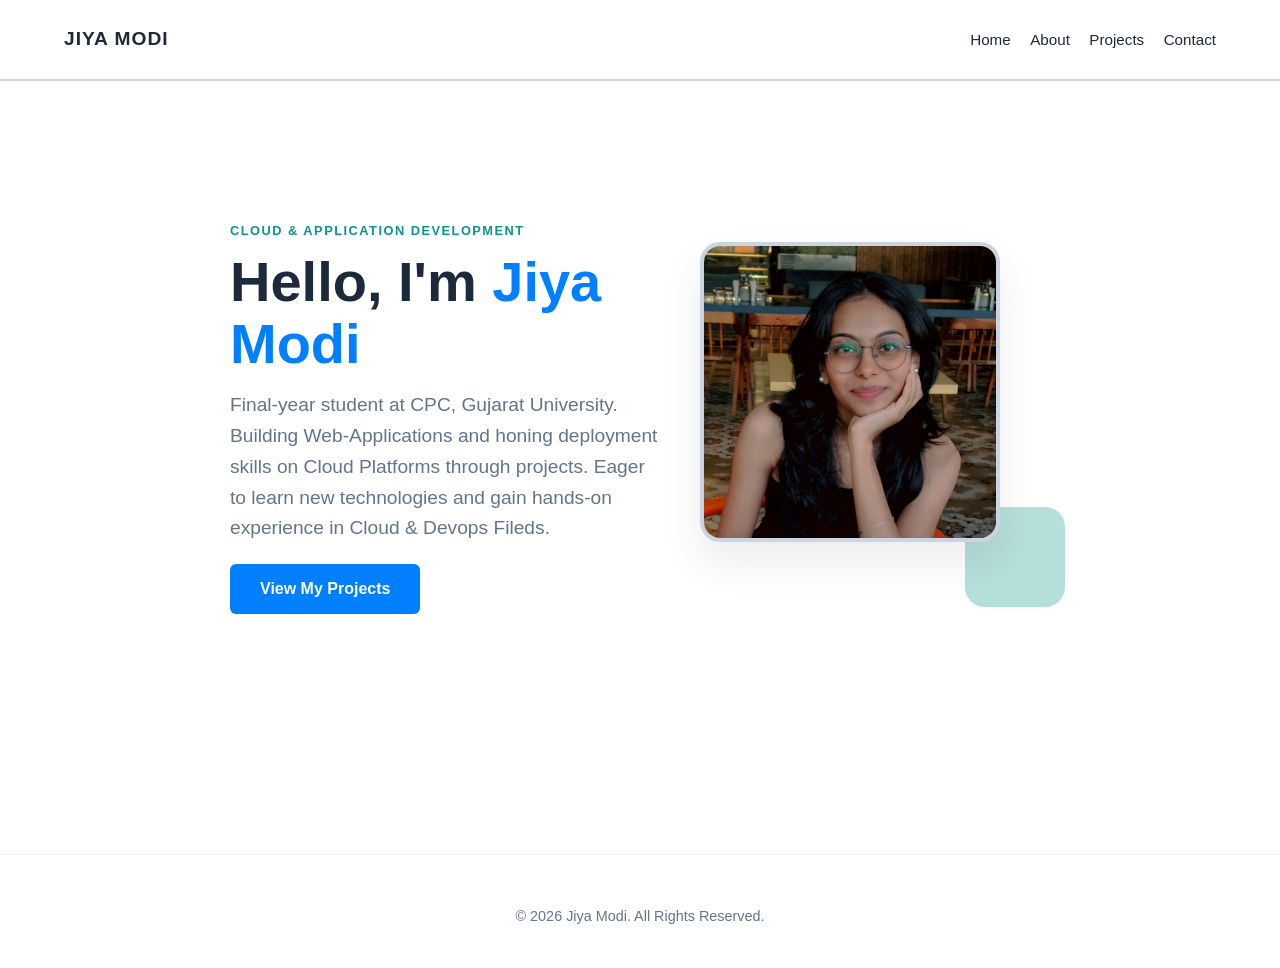
<file: index.html>
<!DOCTYPE html>
<html lang="en">

<head>
    <meta charset="UTF-8">
    <link rel="stylesheet" href="style.css">
    <title>Jiya Modi | Portfolio</title>
    <meta name="viewport" content="width=device-width, initial-scale=1.0">
</head>

<body>

    <header>
        <div style="font-weight: 800; font-size: 1.2rem; letter-spacing: 1px;">JIYA MODI</div>
        <nav class="nav-links">
            <a href="index.html">Home</a>
            <a href="about.html">About</a>
            <a href="projects.html">Projects</a>
            <a href="contact.html">Contact</a>
        </nav>
    </header>

    <main class="container hero">
        <main class="hero">
            <div class="hero-text">
                <p
                    style="color: var(--teal); font-weight: 700; text-transform: uppercase; letter-spacing: 1.5px; font-size: 0.8rem; margin-bottom: 10px;">
                    Cloud & Application Development
                </p>
                <h1 style="font-size: 3.5rem; margin-bottom: 1rem; line-height: 1.1;">
                    Hello, I'm <span style="color: var(--azure);">Jiya Modi</span>
                </h1>
                <p style="font-size: 1.2rem; color: var(--text-light); max-width: 500px;">
                    Final-year student at CPC, Gujarat University. Building Web-Applications and honing deployment
                    skills on Cloud Platforms through projects. Eager to learn new technologies and gain hands-on
                    experience in Cloud & Devops Fileds.
                </p>
                <a href="projects.html" class="btn-azure">View My Projects</a>
            </div>

            <div class="hero-image-container">
                <img src="your-photo.jpg" alt="Jiya Modi" class="profile-img">
            </div>
        </main>
    </main>

    <footer>
        <p style="margin-top: 10px;">&copy; 2026 Jiya Modi. All Rights Reserved.</p>
    </footer>

</body>

</html>
</file>
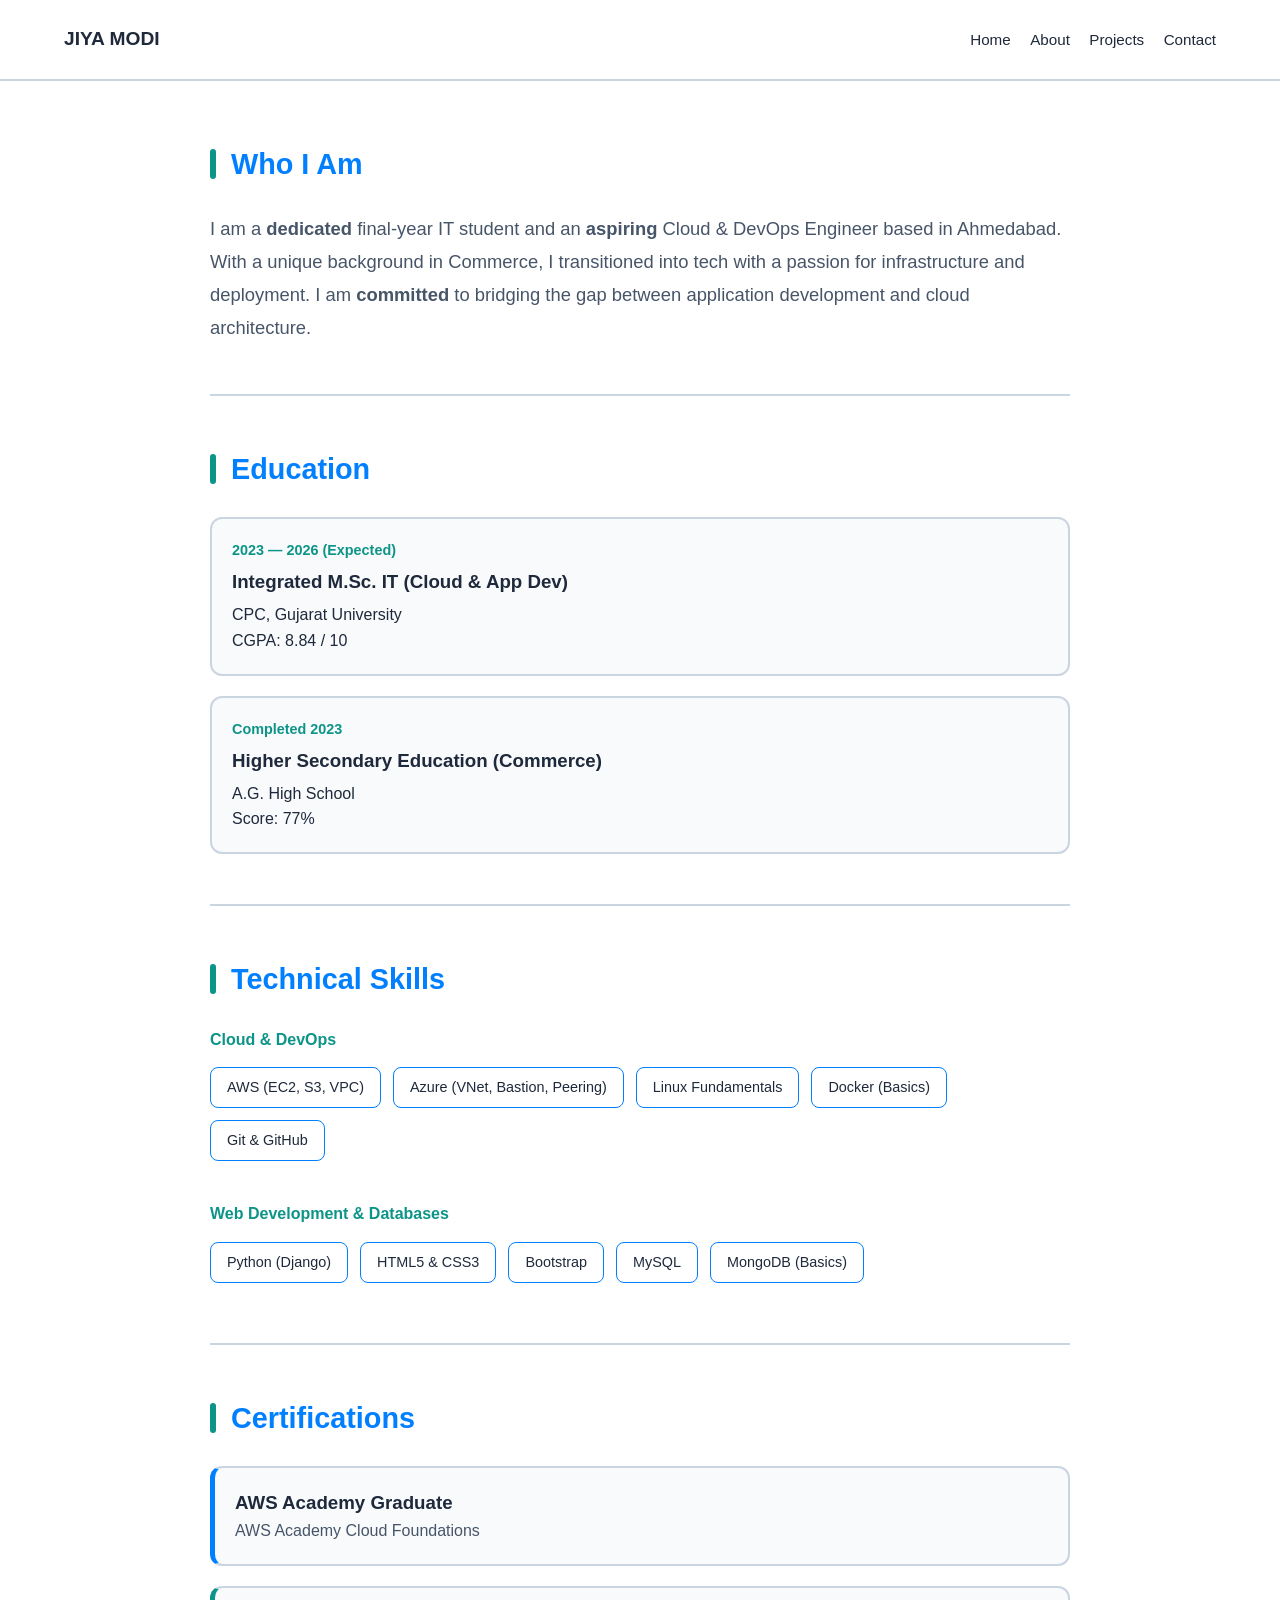
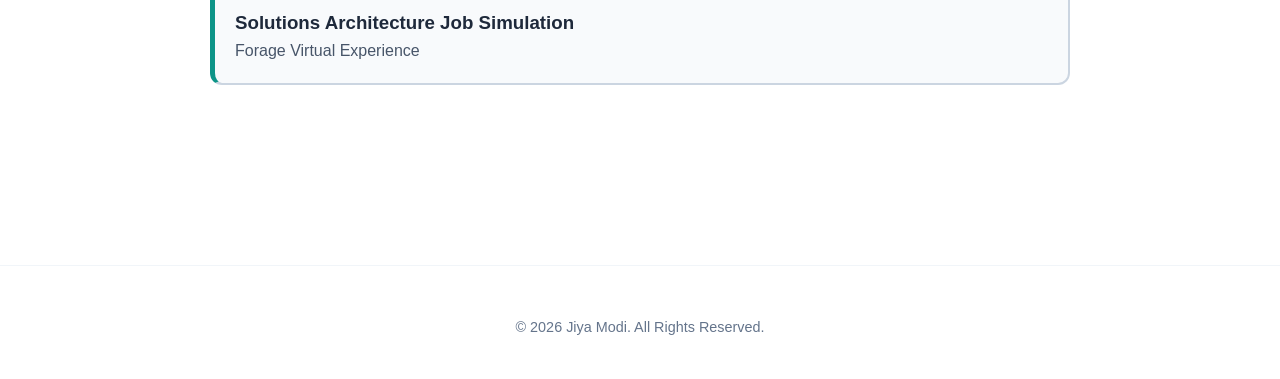
<file: about.html>
<!DOCTYPE html>
<html lang="en">
<head>
    <meta charset="UTF-8">
    <link rel="stylesheet" href="style.css">
    <title>About | Jiya Modi</title>
    <meta name="viewport" content="width=device-width, initial-scale=1.0">
</head>
<body>

<header>
    <div style="font-weight: 800; font-size: 1.2rem;">JIYA MODI</div>
    <nav class="nav-links">
        <a href="index.html">Home</a>
        <a href="about.html">About</a>
        <a href="projects.html">Projects</a>
        <a href="contact.html">Contact</a>
    </nav>
</header>

<main class="container">
    
    <section>
        <h2 class="section-title">Who I Am</h2>
        <p style="font-size: 1.15rem; color: var(--text-muted); line-height: 1.8;">
            I am a <strong>dedicated</strong> final-year IT student and an <strong>aspiring</strong> Cloud & DevOps Engineer based in Ahmedabad. 
            With a unique background in Commerce, I transitioned into tech with a passion for infrastructure and deployment. 
            I am <strong>committed</strong> to bridging the gap between application development and cloud architecture.
        </p>
    </section>

    <hr class="section-divider">

    <section>
        <h2 class="section-title">Education</h2>
        
        <div class="info-card">
            <span class="date-text">2023 — 2026 (Expected)</span>
            <h3 style="margin: 5px 0;">Integrated M.Sc. IT (Cloud & App Dev)</h3>
            <p>CPC, Gujarat University</p>
            <p>CGPA: 8.84 / 10</p>
        </div>

        <div class="info-card">
            <span class="date-text">Completed 2023</span>
            <h3 style="margin: 5px 0;">Higher Secondary Education (Commerce)</h3>
            <p>A.G. High School</p>
            <p>Score: 77%</p>
        </div>
    </section>

    <hr class="section-divider">

    <section>
        <h2 class="section-title">Technical Skills</h2>
        
        <div class="skill-category">
            <h4 style="color: var(--teal);">Cloud & DevOps</h4>
            <div class="skill-group">
                <span class="skill-tag">AWS (EC2, S3, VPC)</span>
                <span class="skill-tag">Azure (VNet, Bastion, Peering)</span>
                <span class="skill-tag">Linux Fundamentals</span>
                <span class="skill-tag">Docker (Basics)</span>
                <span class="skill-tag">Git & GitHub</span>
            </div>
        </div>

        <div class="skill-category">
            <h4 style="color: var(--teal);">Web Development & Databases</h4>
            <div class="skill-group">
                <span class="skill-tag">Python (Django)</span>
                <span class="skill-tag">HTML5 & CSS3</span>
                <span class="skill-tag">Bootstrap</span>
                <span class="skill-tag">MySQL</span>
                <span class="skill-tag">MongoDB (Basics)</span>
            </div>
        </div>
    </section>

    <hr class="section-divider">

    <section>
        <h2 class="section-title">Certifications</h2>
        <div class="info-card" style="border-left: 5px solid var(--azure);">
            <h3 style="margin: 0;">AWS Academy Graduate</h3>
            <p style="color: var(--text-muted);">AWS Academy Cloud Foundations</p>
        </div>
        <div class="info-card" style="border-left: 5px solid var(--teal);">
            <h3 style="margin: 0;">Solutions Architecture Job Simulation</h3>
            <p style="color: var(--text-muted);">Forage Virtual Experience</p>
        </div>
    </section>

</main>

<footer>
    <p style="margin-top: 10px;">&copy; 2026 Jiya Modi. All Rights Reserved.</p>
</footer>

</body>
</html>
</file>
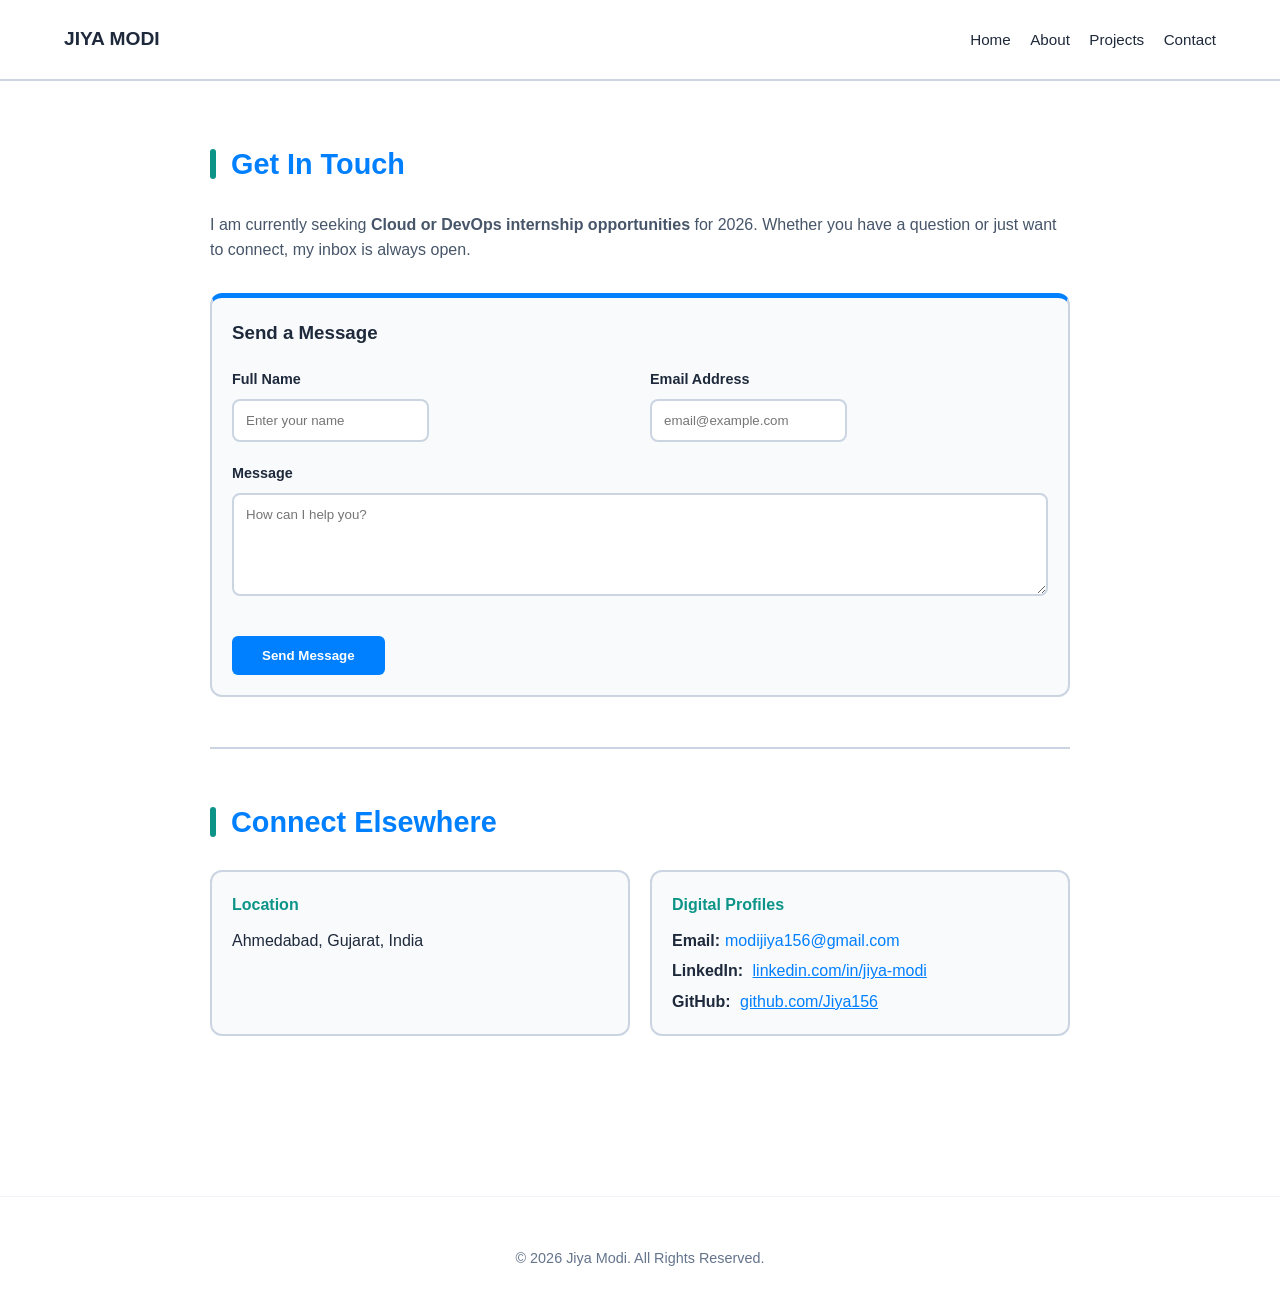
<file: contact.html>
<!DOCTYPE html>
<html lang="en">
<head>
    <meta charset="UTF-8">
    <link rel="stylesheet" href="style.css">
    <title>Contact | Jiya Modi</title>
    <meta name="viewport" content="width=device-width, initial-scale=1.0">
</head>
<body>

<header>
    <div style="font-weight: 800; font-size: 1.2rem;">JIYA MODI</div>
    <nav class="nav-links">
        <a href="index.html">Home</a>
        <a href="about.html">About</a>
        <a href="projects.html">Projects</a>
        <a href="contact.html">Contact</a>
    </nav>
</header>

<main class="container">
    
    <section>
        <h2 class="section-title">Get In Touch</h2>
        <p style="color: var(--text-muted); margin-bottom: 30px;">
            I am currently seeking <strong>Cloud or DevOps internship opportunities</strong> for 2026. 
            Whether you have a question or just want to connect, my inbox is always open.
        </p>
    </section>

    <section class="info-card" style="border-top: 5px solid var(--azure);">
        <h3 style="margin-bottom: 20px;">Send a Message</h3>
        <form action="#" method="POST" netlify name="contact" style="display: flex; flex-direction: column; gap: 20px;">
            <div style="display: grid; grid-template-columns: 1fr 1fr; gap: 20px;">
                <div style="display: flex; flex-direction: column; gap: 8px;">
                    <label style="font-weight: 600; font-size: 0.9rem;">Full Name</label>
                    <div class="contact-grid">
                    <input type="text" name="full-name" placeholder="Enter your name" required 
                           style="padding: 12px; border: 2px solid var(--border-bold); border-radius: 8px; outline-color: var(--azure);">
                    </div>
                </div>
                <div style="display: flex; flex-direction: column; gap: 8px;">
                    <label style="font-weight: 600; font-size: 0.9rem;">Email Address</label>
                    <div class="contact-grid">
                    <input type="email" name="email" placeholder="email@example.com" required 
                           style="padding: 12px; border: 2px solid var(--border-bold); border-radius: 8px; outline-color: var(--azure);">
                    </div>
                </div>
            </div>
            
            <div style="display: flex; flex-direction: column; gap: 8px;">
                <label style="font-weight: 600; font-size: 0.9rem;">Message</label>
                <textarea name="message" rows="5" placeholder="How can I help you?" required 
                          style="padding: 12px; border: 2px solid var(--border-bold); border-radius: 8px; outline-color: var(--azure); font-family: inherit;"></textarea>
            </div>

            <button type="submit" class="btn-azure" style="border: none; cursor: pointer; align-self: flex-start;">
                Send Message
            </button>
        </form>
    </section>

    <hr class="section-divider">

    <section>
        <h2 class="section-title">Connect Elsewhere</h2>
        <div style="display: grid; grid-template-columns: repeat(auto-fit, minmax(250px, 1fr)); gap: 20px;">
            
            <div class="info-card" style="margin-bottom: 0;">
                <h4 style="color: var(--teal); margin-bottom: 10px;">Location</h4>
                <p>Ahmedabad, Gujarat, India</p>
            </div>

            <div class="info-card" style="margin-bottom: 0;">
                <h4 style="color: var(--teal); margin-bottom: 10px;">Digital Profiles</h4>
                <p style="margin-bottom: 5px;"><strong>Email:</strong><span style="color: var(--azure); padding-left:5px ;">modijiya156@gmail.com</span></p>
                <p style="margin-bottom: 5px;"><strong>LinkedIn:</strong> <a href="https://www.linkedin.com/in/jiya-modi-2641032bb/" style="color: var(--azure); padding-left:5px ;">linkedin.com/in/jiya-modi</a></p>
                <p><strong>GitHub:</strong> <a href="https://github.com/Jiya156" style="color: var(--azure); padding-left:5px ;"> github.com/Jiya156</a></p>
            </div>

        </div>
    </section>

</main>

<footer>
    <p style="margin-top: 10px;">&copy; 2026 Jiya Modi. All Rights Reserved.</p>
</footer>

</body>
</html>
</file>
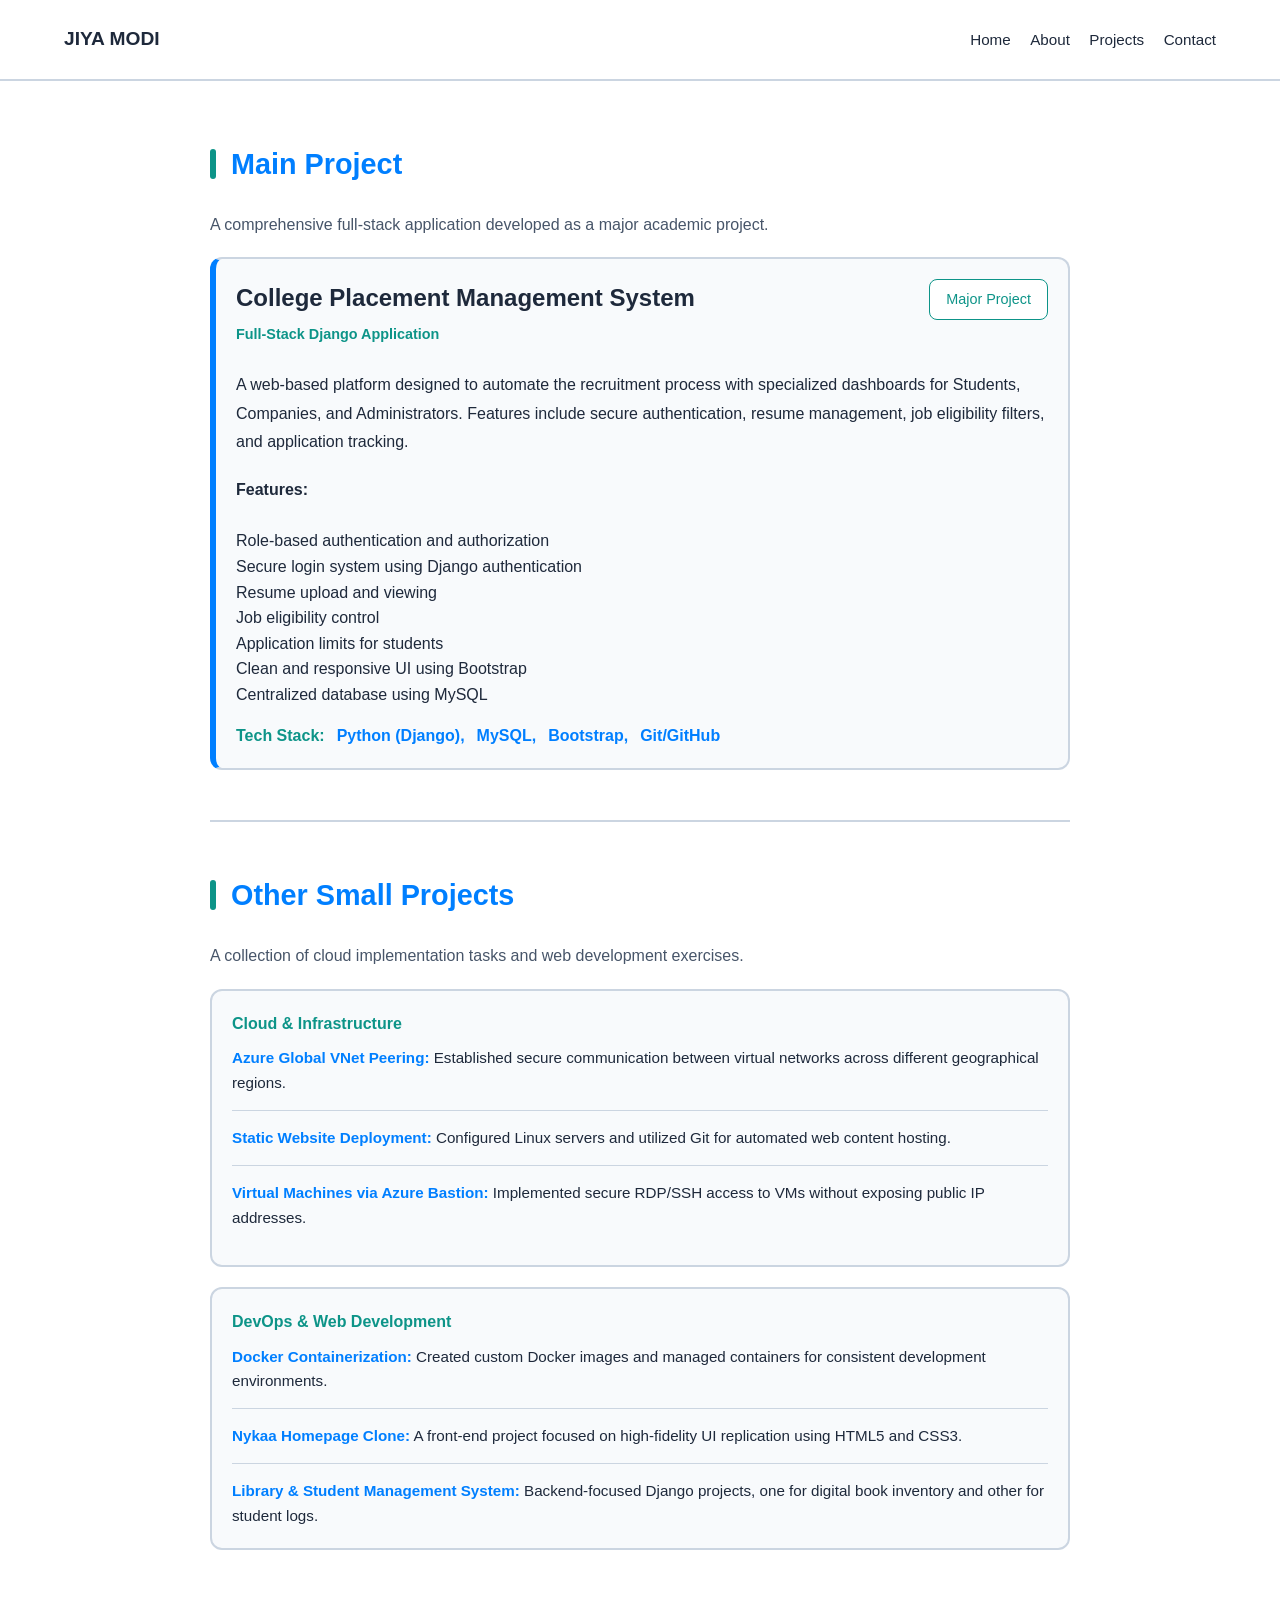
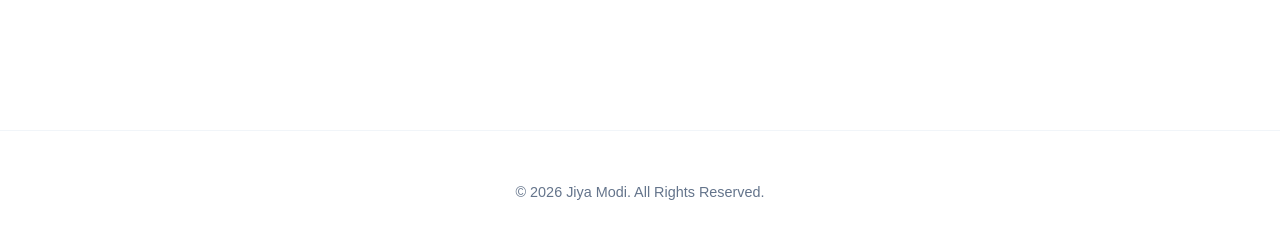
<file: projects.html>
<!DOCTYPE html>
<html lang="en">

<head>
    <meta charset="UTF-8">
    <link rel="stylesheet" href="style.css">
    <title>Projects | Jiya Modi</title>
    <meta name="viewport" content="width=device-width, initial-scale=1.0">
</head>

<body>

    <header>
        <div style="font-weight: 800; font-size: 1.2rem;">JIYA MODI</div>
        <nav class="nav-links">
            <a href="index.html">Home</a>
            <a href="about.html">About</a>
            <a href="projects.html">Projects</a>
            <a href="contact.html">Contact</a>
        </nav>
    </header>

    <main class="container">

        <section>
            <h2 class="section-title">Main Project</h2>
            <p style="color: var(--text-muted); margin-bottom: 20px;">A comprehensive full-stack application developed
                as a major academic project.</p>

            <div class="info-card" style="border-left: 6px solid var(--azure);">
                <div style="display: flex; justify-content: space-between; align-items: flex-start; flex-wrap: wrap;">
                    <div>
                        <h3 style="margin: 0; font-size: 1.5rem;">College Placement Management System</h3>
                        <p class="date-text" style="margin-top: 5px;">Full-Stack Django Application</p>
                    </div>
                    <div class="skill-group" style="margin-top: 0;">
                        <span class="skill-tag" style="border-color: var(--teal); color: var(--teal);">Major
                            Project</span>
                    </div>
                </div>

                <p style="margin: 20px 0; line-height: 1.8;">
                    A web-based platform designed to automate the recruitment process with specialized dashboards for
                    Students, Companies, and Administrators.
                    Features include secure authentication, resume management, job eligibility filters, and application
                    tracking.
                </p>

                <p>
                    <strong>Features:</strong><br><br>
                    Role-based authentication and authorization<br>
                    Secure login system using Django authentication<br>
                    Resume upload and viewing<br>
                    Job eligibility control<br>
                    Application limits for students<br>
                    Clean and responsive UI using Bootstrap<br>
                    Centralized database using MySQL<br>
                </p>

                <div class="skill-group">
                    <span style="color: var(--teal); font-weight: 600;">Tech Stack: </span>
                    <span class="skill-new-tag">Python (Django),</span>
                    <span class="skill-new-tag">MySQL,</span>
                    <span class="skill-new-tag">Bootstrap,</span>
                    <span class="skill-new-tag">Git/GitHub</span>
                </div>
            </div>
        </section>

        <hr class="section-divider">

        <section>
            <h2 class="section-title">Other Small Projects</h2>
            <p style="color: var(--text-muted); margin-bottom: 20px;">A collection of cloud implementation tasks and web
                development exercises.</p>

            <div class="info-card">
                <h4 style="color: var(--teal); margin-bottom: 10px;">Cloud & Infrastructure</h4>
                <ul style="list-style: none; padding: 0;">
                    <li style="margin-bottom: 15px; padding-bottom: 15px; border-bottom: 1px solid var(--border-bold);">
                        <strong>Azure Global VNet Peering:</strong> Established secure communication between virtual
                        networks across different geographical regions.
                    </li>
                    <li style="margin-bottom: 15px; padding-bottom: 15px; border-bottom: 1px solid var(--border-bold);">
                        <strong>Static Website Deployment:</strong> Configured Linux servers and utilized Git for
                        automated web content hosting.
                    </li>
                    <li style="margin-bottom: 15px;">
                        <strong>Virtual Machines via Azure Bastion:</strong> Implemented secure RDP/SSH access to VMs
                        without exposing public IP addresses.
                    </li>
                </ul>
            </div>

            <div class="info-card">
                <h4 style="color: var(--teal); margin-bottom: 10px;">DevOps & Web Development</h4>
                <ul style="list-style: none; padding: 0;">
                    <li style="margin-bottom: 15px; padding-bottom: 15px; border-bottom: 1px solid var(--border-bold);">
                        <strong>Docker Containerization:</strong> Created custom Docker images and managed containers
                        for consistent development environments.
                    </li>
                    <li style="margin-bottom: 15px; padding-bottom: 15px; border-bottom: 1px solid var(--border-bold);">
                        <strong>Nykaa Homepage Clone:</strong> A front-end project focused on high-fidelity UI
                        replication using HTML5 and CSS3.
                    </li>
                    <li>
                        <strong>Library & Student Management System:</strong> Backend-focused Django projects, one for digital book
                        inventory and other for student logs.
                    </li>
                </ul>
            </div>
        </section>

    </main>

    <footer>
        <p style="margin-top: 10px;">&copy; 2026 Jiya Modi. All Rights Reserved.</p>
    </footer>

</body>

</html>
</file>
<file: style.css>
/* style.css */
:root {
    --azure: #007FFF;        /* Azure Blue */
    --teal: #0d9488;         /* Professional Teal */
    --text-dark: #1e293b;    /* Deep slate for text */
    --text-light: #64748b;   /* Muted slate for subtext */
    --bg-white: #ffffff;
    --border-soft: #f1f5f9;
}

* { box-sizing: border-box; margin: 0; padding: 0; }

body {
    font-family: 'Inter', system-ui, sans-serif;
    background-color: var(--bg-white);
    color: var(--text-dark);
    line-height: 1.6;
}

header {
    padding: 1.5rem 8%;
    display: flex;
    justify-content: space-between;
    align-items: center;
    background: white;
    border-bottom: 1px solid var(--border-soft);
}

.nav-links a {
    margin-left: 2rem;
    text-decoration: none;
    color: var(--text-dark);
    font-weight: 500;
    font-size: 0.95rem;
}

.nav-links a:hover { color: var(--azure); }

/* Hero Section with Image */
.hero {
    display: flex;
    align-items: center;
    justify-content: space-between;
    gap: 50px;
    max-width: 1100px;
    margin: 80px auto;
    padding: 0 20px;
}

.hero-text { flex: 1; }

.hero-image-container {
    flex: 0 0 350px;
    height: 350px;
    position: relative;
}

/* Creating a clean frame for your picture */
.profile-img {
    width: 100%;
    height: 100%;
    object-fit: cover;
    border-radius: 30px; /* Modern rounded corners */
    border: 8px solid white;
    box-shadow: 0 20px 40px rgba(0,0,0,0.08);
}

/* Teal Accent Bar */
.hero-image-container::after {
    content: '';
    position: absolute;
    bottom: -15px;
    right: -15px;
    width: 100px;
    height: 100px;
    background: var(--teal);
    z-index: -1;
    border-radius: 20px;
    opacity: 0.3;
}

.btn-azure {
    background: var(--azure);
    color: white;
    padding: 12px 30px;
    border-radius: 6px;
    text-decoration: none;
    display: inline-block;
    font-weight: 600;
    margin-top: 20px;
}

/* Simplest Footer */
footer {
    text-align: center;
    padding: 40px 0;
    margin-top: 100px;
    border-top: 1px solid var(--border-soft);
    font-size: 0.9rem;
    color: var(--text-light);
}





/* Add this to your style.css if not already there */
ul li {
    font-size: 0.95rem;
    color: var(--text-dark);
}

ul li strong {
    color: var(--azure);
}


.skill-new-tag{
    color: var(--azure);
    font-weight: 600;
}





input:focus, textarea:focus {
    border-color: var(--azure) !important;
    background-color: #fff;
    box-shadow: 0 0 0 4px rgba(0, 127, 255, 0.1);
}

.btn-azure:hover {
    background-color: var(--teal);
    transform: translateY(-2px);
}








:root {
    --azure: #007FFF;
    --teal: #0d9488;
    --text-dark: #1e293b;
    --text-muted: #475569;
    --border-bold: #cbd5e1; /* Darker, more visible border */
    --bg-light: #f8fafc;
}

body {
    font-family: 'Inter', sans-serif;
    margin: 0;
    background-color: #ffffff;
    color: var(--text-dark);
}

/* Fix: Centering the content and preventing it from sticking to the screen edge */
.container {
    max-width: 900px; /* Narrower width for better readability */
    margin: 0 auto;
    padding: 60px 40px; /* Generous side padding */
}

header {
    padding: 1.5rem 10%;
    display: flex;
    justify-content: space-between;
    align-items: center;
    border-bottom: 2px solid var(--border-bold);
}

/* Horizontal Break Line */
hr.section-divider {
    border: 0;
    border-top: 2px solid var(--border-bold);
    margin: 50px 0;
}

/* Section Headings */
h2.section-title {
    color: var(--azure);
    font-size: 1.8rem;
    margin-bottom: 25px;
    display: flex;
    align-items: center;
}

/* Added a small vertical bar before the title for extra visual "pop" */
h2.section-title::before {
    content: "";
    width: 6px;
    height: 30px;
    background: var(--teal);
    margin-right: 15px;
    border-radius: 4px;
}

/* Card Styling: Darker borders and better alignment */
.info-card {
    background: var(--bg-light);
    border: 2px solid var(--border-bold); /* Stronger border */
    border-radius: 12px;
    padding: 25px;
    margin-bottom: 20px;
}

.skill-category {
    margin-bottom: 30px;
    padding-bottom: 10px;
}

.skill-group {
    display: flex;
    flex-wrap: wrap;
    gap: 12px;
    margin-top: 15px;
}

.skill-tag {
    background: white;
    border: 1.5px solid var(--azure);
    color: var(--text-dark);
    padding: 8px 16px;
    border-radius: 8px;
    font-weight: 500;
    font-size: 0.9rem;
}

.date-text {
    color: var(--teal);
    font-weight: bold;
    font-size: 0.9rem;
    display: block;
    margin-bottom: 5px;
}








/* style.css - Responsive Version */
:root {
    --azure: #007FFF;
    --teal: #0d9488;
    --text-dark: #1e293b;
    --text-muted: #475569;
    --border-bold: #cbd5e1;
    --bg-light: #f8fafc;
}

* { box-sizing: border-box; margin: 0; padding: 0; }

body {
    font-family: 'Inter', sans-serif;
    background-color: #ffffff;
    color: var(--text-dark);
    line-height: 1.6;
}

/* CONTAINER FIX: Prevents sticking to edges and handles mobile margins */
.container {
    max-width: 900px;
    margin: 0 auto;
    padding: 60px 20px; /* Reduced from 40px for mobile safety */
}

/* NAVBAR: Wraps on mobile */
header {
    padding: 1.5rem 5%;
    display: flex;
    justify-content: space-between;
    align-items: center;
    border-bottom: 2px solid var(--border-bold);
    flex-wrap: wrap; /* Allows menu to move below logo if needed */
}

.nav-links a {
    margin-left: 15px;
    text-decoration: none;
    color: var(--text-dark);
    font-weight: 500;
}

/* HERO SECTION: Image and text stacking */
.hero {
    display: flex;
    flex-direction: row; /* Desktop default */
    align-items: center;
    justify-content: space-between;
    gap: 40px;
}

.profile-img {
    width: 300px; /* Specific size for desktop */
    height: auto;
    border-radius: 20px;
    border: 4px solid var(--border-bold);
}

/* CARD SYSTEM */
.info-card {
    background: var(--bg-light);
    border: 2px solid var(--border-bold);
    border-radius: 12px;
    padding: 20px;
    margin-bottom: 20px;
}

/* 📱 MOBILE RESPONSIVENESS (Screens under 768px) */
@media (max-width: 768px) {
    .container {
        padding: 40px 15px; /* Narrower padding for small screens */
    }

    /* Stack Hero elements vertically */
    .hero {
        flex-direction: column; 
        text-align: center;
    }

    .profile-img {
        width: 200px; /* Smaller image on mobile */
        margin: 0 auto;
    }

    /* Adjust font sizes for mobile legibility */
    h1 { font-size: 2.2rem !important; }
    h2 { font-size: 1.6rem !important; }

    /* Fix Nav spacing */
    .nav-links {
        width: 100%;
        display: flex;
        justify-content: space-around;
        margin-top: 15px;
    }

    .nav-links a { margin: 0; font-size: 0.9rem; }

    /* Form Fields: Stack inputs on mobile */
    .contact-grid {
        display: flex;
        flex-direction: column;
        gap: 15px;
    }
}
</file>
